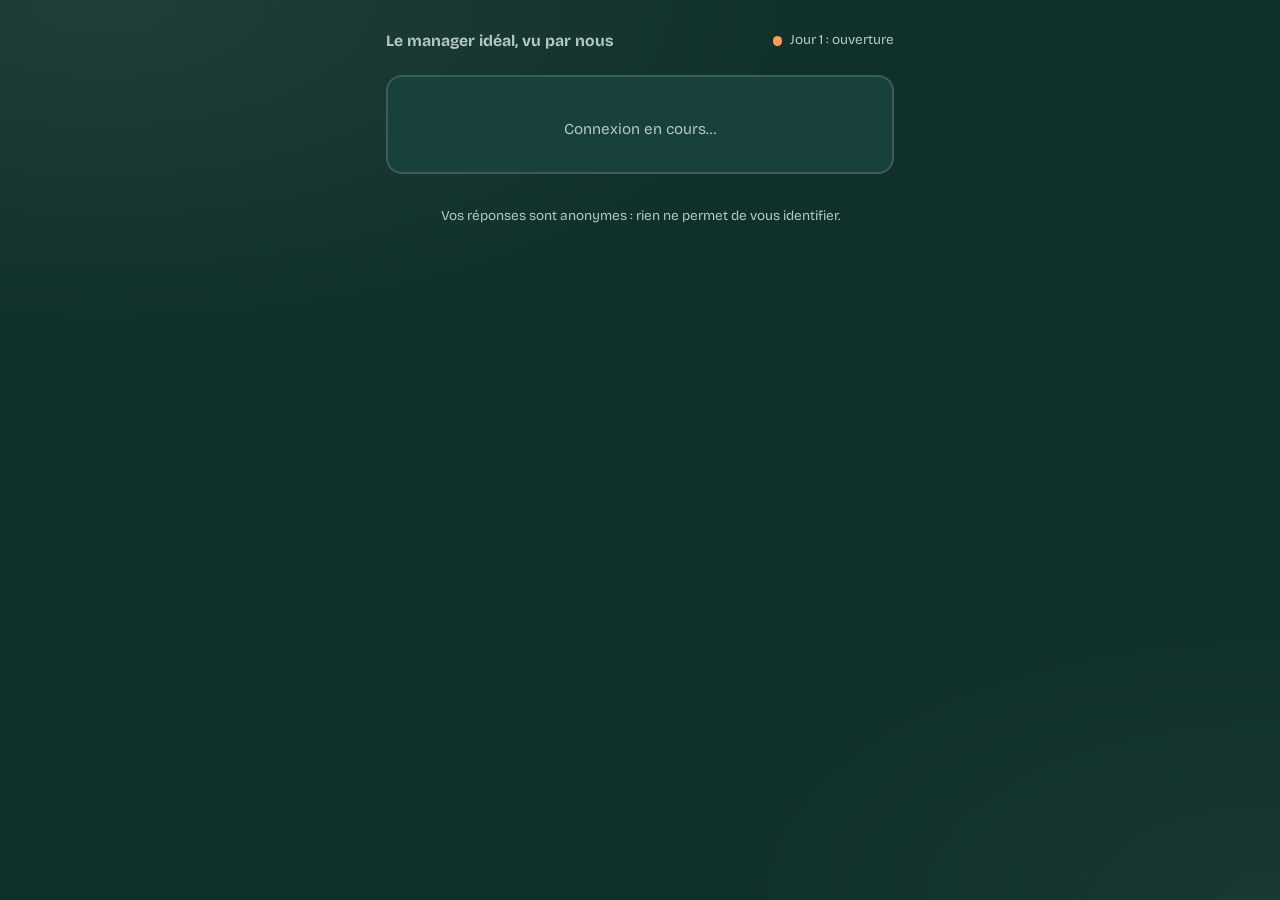
<file: index.html>
<!doctype html>
<html lang="fr">
<head>
<meta charset="utf-8">
<meta name="viewport" content="width=device-width, initial-scale=1, viewport-fit=cover">
<meta name="robots" content="noindex, nofollow">
<meta name="theme-color" content="#10302b">
<title>Le manager idéal, vu par nous</title>
<link rel="preconnect" href="https://fonts.googleapis.com">
<link rel="preconnect" href="https://fonts.gstatic.com" crossorigin>
<link href="https://fonts.googleapis.com/css2?family=Bricolage+Grotesque:opsz,wght@12..96,400;12..96,500;12..96,700;12..96,800&family=Kalam:wght@400;700&display=swap" rel="stylesheet">
<link rel="stylesheet" href="style.css">
</head>
<body>
<div class="app" id="app">
  <header class="entete">
    <span class="marque" id="marque"></span>
    <span class="pastille-session"><i class="lien" id="lien" title="Connexion"></i><span id="lib-session"></span></span>
  </header>
  <main id="contenu" aria-live="polite"></main>
  <p class="note-bas">Vos réponses sont anonymes : rien ne permet de vous identifier.</p>
</div>

<script src="config.js"></script>
<script src="shared.js"></script>
<script>
(function () {
  "use strict";
  const MI = window.MI, CFG = window.CONFIG, h = MI.h;
  const ctx = MI.contexte();
  const contenu = document.getElementById("contenu");

  document.getElementById("marque").textContent = CFG.TITRE;
  document.getElementById("lib-session").textContent =
    (ctx.session !== "defaut" ? ctx.session + ", " : "") + CFG.MOMENTS[ctx.moment];

  let donnees = null;       // dernières données reçues du service
  let vueCourante = null;   // vue affichée (la saisie n'est reconstruite que si la vue change)
  let echecs = 0;

  const cleLocale = function (bloc) { return "mi:" + ctx.session + ":" + ctx.moment + ":" + bloc; };
  const aRepondu = function (bloc) { return MI.lire(cleLocale(bloc)) === "1"; };

  function voyant(ok) { document.getElementById("lien").className = "lien" + (ok ? "" : " hors"); }

  function messageErreur(code) {
    const m = {
      saisie_fermee: "La saisie est terminée. Suivez les résultats sur l’écran de la salle.",
      plafond_atteint: "Le nombre maximum de réponses est atteint pour cette session. Prévenez l’animateur.",
      code_invalide: "Accès refusé."
    };
    return m[code] || "Vos réponses n’ont pas pu être enregistrées. Réessayez dans un instant.";
  }

  function pas(i, n) {
    const barres = [];
    for (let k = 0; k < n; k++) barres.push(h("i", { class: k <= i ? "fait" : "" }));
    return h("div", { class: "pas", "aria-hidden": "true" }, barres);
  }

  // ---------------------------------------------------------------- Saisie A : mots, métaphore, curseurs

  function construireSaisieA() {
    const rep = { mots: ["", "", ""], metaphore: "", curseurs: {} };
    const racine = h("div");
    let ecran = 0, envoi = false, erreur = "";

    function dessiner() {
      racine.replaceChildren();
      const carte = h("section", { class: "feuille" }, pas(ecran, 3));
      racine.append(carte);
      let suivant, retour;

      if (ecran === 0) {
        const q = CFG.QUESTIONS.mots;
        carte.append(h("h2", null, q.titre), h("p", { class: "aide" }, q.aide));
        carte.append(h("div", { class: "champs" }, rep.mots.map(function (v, i) {
          return h("input", {
            type: "text", maxlength: "30", value: v, placeholder: q.placeholders[i], "aria-label": "Mot " + (i + 1),
            autocomplete: "off", autocapitalize: "none", enterkeyhint: "next",
            oninput: function (e) { rep.mots[i] = e.target.value; maj(); }
          });
        })));
        suivant = h("button", { class: "btn", type: "button", onclick: function () { ecran = 1; erreur = ""; dessiner(); } }, "Continuer");
        carte.append(h("div", { class: "actions" }, suivant));
        var maj = function () { suivant.disabled = !rep.mots.some(function (m) { return m.trim(); }); };
        maj();
      } else if (ecran === 1) {
        const q = CFG.QUESTIONS.metaphore;
        const compteur = h("div", { class: "compteur-car" }, rep.metaphore.length + " / 160");
        carte.append(h("h2", null, q.titre), h("p", { class: "aide" }, q.aide));
        carte.append(h("div", { class: "champs" },
          h("textarea", {
            maxlength: "160", placeholder: q.placeholder, "aria-label": "Votre métaphore",
            oninput: function (e) { rep.metaphore = e.target.value; compteur.textContent = e.target.value.length + " / 160"; maj(); }
          }, rep.metaphore),
          compteur));
        retour = h("button", { class: "btn secondaire", type: "button", onclick: function () { ecran = 0; dessiner(); } }, "Retour");
        suivant = h("button", { class: "btn", type: "button", onclick: function () { ecran = 2; erreur = ""; dessiner(); } }, "Continuer");
        carte.append(h("div", { class: "actions" }, retour, suivant));
        var maj = function () { suivant.disabled = rep.metaphore.trim().length < 3; };
        maj();
      } else {
        const q = CFG.QUESTIONS.curseurs;
        const crans = q.crans || ["Tout à fait", "Plutôt", "Plutôt", "Tout à fait"];
        const NB = 4;   // 4 crans : 1 et 2 à gauche, 3 et 4 à droite, aucune position neutre
        carte.append(h("h2", null, q.titre), h("p", { class: "aide" }, q.aide));
        q.items.forEach(function (it) {
          const rappel = h("div", { class: "rappel", "aria-live": "polite" }, "");
          const groupe = h("div", { class: "crans", role: "radiogroup", "aria-label": it.gauche + " ou " + it.droite });
          const boutons = [];
          const afficher = function () {
            const v = rep.curseurs[it.cle];
            boutons.forEach(function (b, k) { b.setAttribute("aria-checked", String(v === k + 1)); });
            rappel.textContent = v ? (v <= NB / 2 ? "À gauche, " : "À droite, ") + crans[v - 1].toLowerCase() : "";
          };
          for (let k = 1; k <= NB; k++) {
            if (k === NB / 2 + 1) groupe.append(h("span", { class: "sep", "aria-hidden": "true" }));
            const b = h("button", {
              type: "button", role: "radio", "aria-checked": "false",
              class: "cran " + (k <= NB / 2 ? "g" : "d") + (k === 1 || k === NB ? " fort" : ""),
              "aria-label": (k <= NB / 2 ? it.gauche : it.droite) + " : " + crans[k - 1].toLowerCase(),
              onclick: function () { rep.curseurs[it.cle] = k; afficher(); maj(); }
            }, h("span", { class: "pastille" }), h("span", { class: "lib" }, crans[k - 1]));
            boutons.push(b);
            groupe.append(b);
          }
          carte.append(h("div", { class: "curseur-saisie" },
            h("div", { class: "textes" }, h("span", { class: "a" }, it.gauche), h("span", { class: "b" }, it.droite)),
            groupe, rappel));
          afficher();
        });
        if (erreur) carte.append(h("div", { class: "message erreur", role: "alert" }, erreur));
        retour = h("button", { class: "btn secondaire", type: "button", disabled: envoi, onclick: function () { ecran = 1; dessiner(); } }, "Retour");
        suivant = h("button", { class: "btn", type: "button", onclick: envoyer }, envoi ? "Envoi en cours…" : "Envoyer mes réponses");
        carte.append(h("div", { class: "actions" }, retour, suivant));
        var maj = function () {
          suivant.disabled = envoi || Object.keys(rep.curseurs).length < q.items.length;
        };
        maj();
      }
    }

    async function envoyer() {
      if (envoi) return;
      envoi = true; erreur = ""; dessiner();
      try {
        const r = await MI.appelPost({ action: "repondre", session: ctx.session, moment: ctx.moment, bloc: "A", reponses: rep });
        if (r && r.ok) { MI.ecrire(cleLocale("A"), "1"); envoi = false; majVue(); return; }
        erreur = messageErreur(r && r.erreur);
        if (r && r.erreur === "saisie_fermee") rafraichir();
      } catch (e) {
        erreur = "Envoi impossible pour le moment. Vérifiez votre connexion puis réessayez : vos réponses sont conservées.";
      }
      envoi = false; dessiner();
    }

    dessiner();
    return racine;
  }

  // ---------------------------------------------------------------- Saisie B : priorités, situation redoutée

  function melanger(liste) {
    const a = liste.slice();
    for (let i = a.length - 1; i > 0; i--) {
      const j = Math.floor(Math.random() * (i + 1));
      const t = a[i]; a[i] = a[j]; a[j] = t;
    }
    return a;
  }

  function construireSaisieB() {
    const q = CFG.ATTENTES;
    const affichage = melanger(q.priorites.items);   // ordre aléatoire par téléphone : évite le biais de position
    const rep = { priorites: [], situation: "" };
    const racine = h("div");
    let ecran = 0, envoi = false, erreur = "";

    function dessiner() {
      racine.replaceChildren();
      const carte = h("section", { class: "feuille" }, pas(ecran, 2));
      racine.append(carte);

      if (ecran === 0) {
        carte.append(h("h2", null, q.priorites.titre), h("p", { class: "aide" }, q.priorites.aide));
        const liste = h("div", { class: "liste-choix" });
        const suivant = h("button", { class: "btn", type: "button", onclick: function () { ecran = 1; erreur = ""; dessiner(); } }, "Continuer");
        const raz = h("button", { class: "btn secondaire", type: "button", onclick: function () { rep.priorites = []; tracer(); } }, "Recommencer");
        const tracer = function () {
          liste.replaceChildren();
          affichage.forEach(function (label) {
            const i = rep.priorites.indexOf(label);
            liste.append(h("button", {
              class: "choix", type: "button", "aria-pressed": i >= 0 ? "true" : "false",
              onclick: function () {
                if (rep.priorites.indexOf(label) >= 0) rep.priorites.splice(rep.priorites.indexOf(label), 1);
                else rep.priorites.push(label);
                tracer();
              }
            }, h("span", { class: "rang" }, i >= 0 ? i + 1 : ""), h("span", null, label)));
          });
          suivant.disabled = rep.priorites.length < affichage.length;
          raz.disabled = rep.priorites.length === 0;
        };
        carte.append(liste, h("div", { class: "actions" }, raz, suivant));
        tracer();
      } else {
        const compteur = h("div", { class: "compteur-car" }, rep.situation.length + " / 300");
        carte.append(h("h2", null, q.situation.titre), h("p", { class: "aide" }, q.situation.aide));
        carte.append(h("div", { class: "champs" },
          h("textarea", {
            maxlength: "300", placeholder: q.situation.placeholder, "aria-label": "Situation redoutée",
            oninput: function (e) { rep.situation = e.target.value; compteur.textContent = e.target.value.length + " / 300"; maj(); }
          }, rep.situation),
          compteur));
        if (erreur) carte.append(h("div", { class: "message erreur", role: "alert" }, erreur));
        const retour = h("button", { class: "btn secondaire", type: "button", disabled: envoi, onclick: function () { ecran = 0; dessiner(); } }, "Retour");
        const envoyerBtn = h("button", { class: "btn", type: "button", onclick: envoyer }, envoi ? "Envoi en cours…" : "Envoyer mes réponses");
        carte.append(h("div", { class: "actions" }, retour, envoyerBtn));
        var maj = function () { envoyerBtn.disabled = envoi || rep.situation.trim().length < 3; };
        maj();
      }
    }

    async function envoyer() {
      if (envoi) return;
      envoi = true; erreur = ""; dessiner();
      try {
        const r = await MI.appelPost({ action: "repondre", session: ctx.session, moment: ctx.moment, bloc: "B", reponses: rep });
        if (r && r.ok) { MI.ecrire(cleLocale("B"), "1"); envoi = false; majVue(); return; }
        erreur = messageErreur(r && r.erreur);
        if (r && r.erreur === "saisie_fermee") rafraichir();
      } catch (e) {
        erreur = "Envoi impossible pour le moment. Vérifiez votre connexion puis réessayez : vos réponses sont conservées.";
      }
      envoi = false; dessiner();
    }

    dessiner();
    return racine;
  }

  // ---------------------------------------------------------------- Écrans d'attente

  function carteAttente(titre, texte, coche) {
    return h("section", { class: "feuille attente" },
      coche === false ? null : h("div", { class: "coche", "aria-hidden": "true" }, "✓"),
      h("h2", null, titre), h("p", { class: "aide" }, texte));
  }

  function construireVue(v) {
    contenu.replaceChildren();
    if (v === "saisieA") contenu.append(construireSaisieA());
    else if (v === "saisieB") contenu.append(construireSaisieB());
    else if (v === "attenteA") {
      contenu.append(carteAttente("C’est envoyé, merci", "Regardez l’écran de la salle : les résultats du groupe y seront dévoilés étape par étape."));
    } else if (v === "attenteB") {
      contenu.append(carteAttente("C’est envoyé, merci", "La synthèse du groupe va s’afficher sur l’écran de la salle."));
    } else if (v === "fin") {
      contenu.append(carteAttente("Merci pour votre participation", "La synthèse du groupe est affichée sur l’écran de la salle."));
    } else if (v === "clos") {
      contenu.append(carteAttente("La saisie est terminée", "Suivez les résultats du groupe sur l’écran de la salle.", false));
    }
  }

  function choisirVue() {
    const e = donnees.etape;
    if (e === 0) return aRepondu("A") ? "attenteA" : "saisieA";
    if (e <= 3) return aRepondu("A") ? "attenteA" : "clos";
    if (e === 4) return aRepondu("B") ? "attenteB" : "saisieB";
    return (aRepondu("A") || aRepondu("B")) ? "fin" : "clos";
  }

  function majVue() {
    if (!donnees) return;
    const v = choisirVue();
    if (v === vueCourante) return;
    // Saisie en cours au moment où l'animateur clôt : on garde le formulaire, avec une explication
    if (vueCourante && vueCourante.indexOf("saisie") === 0 && v === "clos") {
      if (!document.getElementById("bandeau-clos")) {
        contenu.prepend(h("div", { class: "message erreur", id: "bandeau-clos", role: "alert" },
          "La saisie vient d’être clôturée : vos réponses ne seront pas enregistrées. Suivez l’écran de la salle."));
      }
      return;
    }
    vueCourante = v;
    construireVue(v);
  }

  // ---------------------------------------------------------------- Synchronisation

  function indisponible(texte) {
    vueCourante = null;
    contenu.replaceChildren(h("section", { class: "feuille attente" },
      h("h2", null, "Service indisponible"), h("p", { class: "aide" }, texte)));
  }

  let enCours = false;
  async function rafraichir() {
    if (enCours) return;
    enCours = true;
    try {
      const d = await MI.appelGet({ action: "etat", session: ctx.session, moment: ctx.moment });
      if (!d || !d.ok || typeof d.etape !== "number") throw new Error((d && d.erreur) || "reponse");
      donnees = d; echecs = 0; voyant(true); majVue();
    } catch (e) {
      if (e.code === "config") { indisponible("La page n’est pas encore reliée au service de collecte. Prévenez l’animateur."); return; }
      echecs++; voyant(false);
      if (!donnees && echecs >= 3) indisponible("Impossible de joindre le service. Vérifiez votre connexion ou prévenez l’animateur.");
    } finally {
      enCours = false;
    }
  }

  contenu.append(h("section", { class: "feuille attente" }, h("p", { class: "aide" }, "Connexion en cours…")));
  rafraichir();
  setInterval(function () { if (!document.hidden) rafraichir(); }, 6000);
  document.addEventListener("visibilitychange", function () { if (!document.hidden) rafraichir(); });
  window.addEventListener("online", rafraichir);
})();
</script>
</body>
</html>
</file>
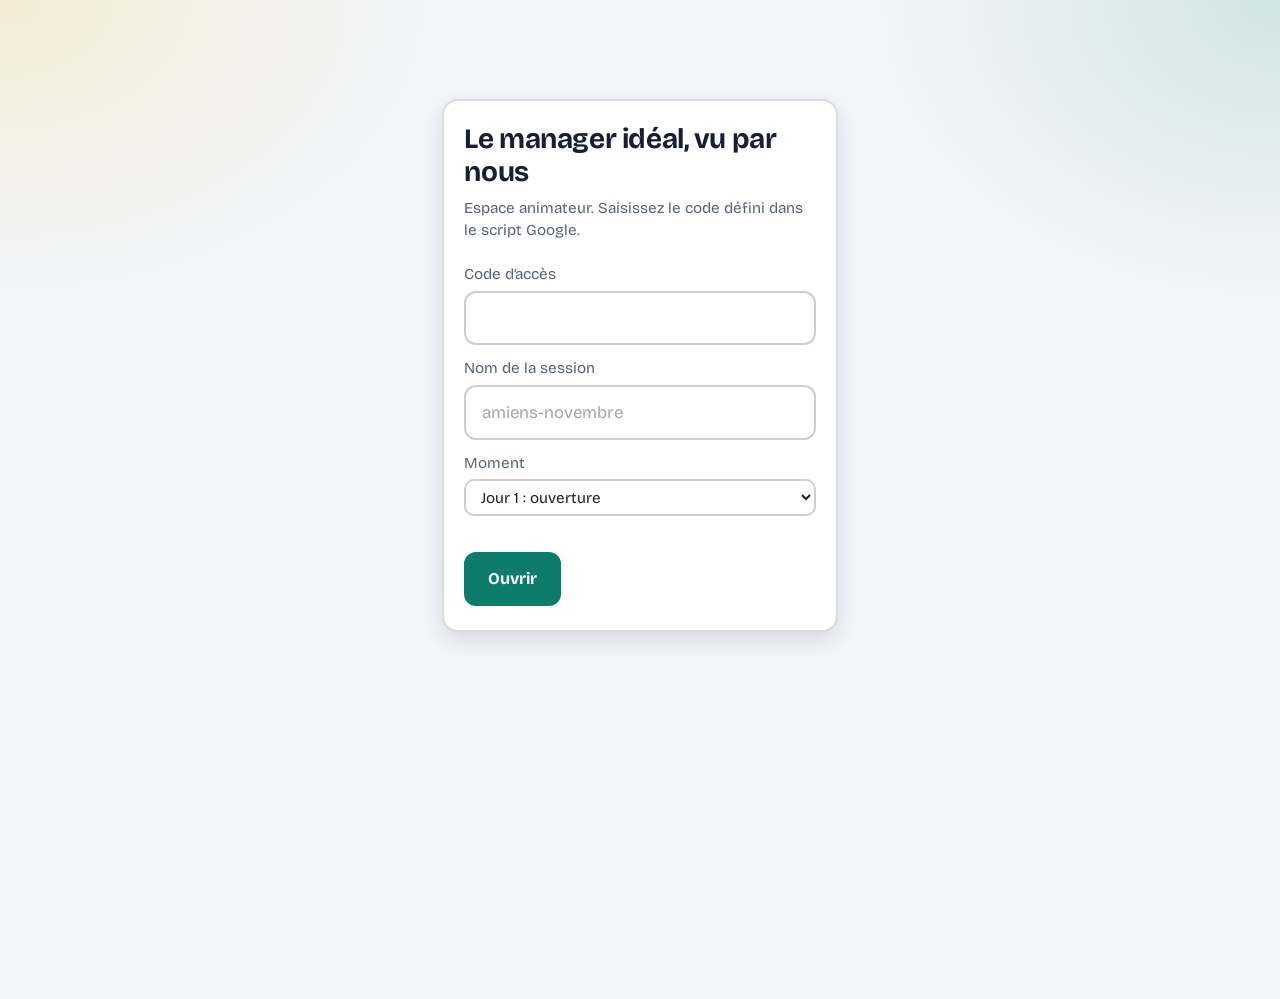
<file: animateur.html>
<!doctype html>
<html lang="fr">
<head>
<meta charset="utf-8">
<meta name="viewport" content="width=device-width, initial-scale=1">
<meta name="robots" content="noindex, nofollow">
<meta name="theme-color" content="#ffffff">
<title>Animateur : le manager idéal, vu par nous</title>
<link rel="preconnect" href="https://fonts.googleapis.com">
<link rel="preconnect" href="https://fonts.gstatic.com" crossorigin>
<link href="https://fonts.googleapis.com/css2?family=Bricolage+Grotesque:opsz,wght@12..96,400;12..96,500;12..96,700;12..96,800&family=Kalam:wght@400;700&display=swap" rel="stylesheet">
<link rel="stylesheet" href="style.css">
<link rel="stylesheet" href="animateur.css">
</head>
<body class="theme-clair">

<!-- ============ Connexion ============ -->
<div class="connexion" id="vue-connexion">
  <section class="feuille">
    <h1 id="titre-connexion"></h1>
    <p class="aide">Espace animateur. Saisissez le code défini dans le script Google.</p>
    <form class="champs" id="form-connexion" autocomplete="off">
      <label>Code d’accès<input type="password" id="champ-code" required autocomplete="current-password"></label>
      <label>Nom de la session<input type="text" id="champ-session" placeholder="amiens-novembre" maxlength="40"></label>
      <label>Moment<select class="champ-inline" id="champ-moment"></select></label>
      <div class="message erreur" id="erreur-connexion" role="alert" hidden></div>
      <div class="actions"><button class="btn" type="submit" id="btn-connexion">Ouvrir</button></div>
    </form>
  </section>
</div>

<!-- ============ Pilotage et projection ============ -->
<div class="app anim" id="vue-principale" hidden>
  <div class="barre-anim">

    <div class="rang-titre">
      <div class="titre-bloc">
        <h1 id="titre-h1"></h1>
        <p class="pill-session" id="pill-session"></p>
      </div>
      <span class="voyant attente" id="voyant" role="status">
        <i class="point" aria-hidden="true"></i><span class="texte" id="voyant-texte">Connexion en cours…</span>
      </span>
      <button class="btn secondaire no-print" type="button" id="btn-projection">Masquer les commandes (touche C)</button>
    </div>

    <div class="groupes">
      <div class="groupe" role="group" aria-label="Session">
        <p class="nom-groupe">Session</p>
        <div class="contenu-groupe">
          <label>Nom <input class="champ-inline" type="text" id="champ-session-anim" maxlength="40"></label>
          <label>Moment <select class="champ-inline" id="champ-moment-anim"></select></label>
          <label>Effectif attendu <input class="champ-inline" type="number" id="champ-effectif" min="1" max="40" placeholder="ex. 8" inputmode="numeric"></label>
        </div>
      </div>
      <div class="groupe" role="group" aria-label="Affichage">
        <p class="nom-groupe">Affichage</p>
        <div class="contenu-groupe">
          <label><input type="checkbox" id="case-comparer"> Comparer les deux moments</label>
          <label><input type="checkbox" id="case-apercu"> Aperçu privé (tout voir)</label>
          <button class="btn secondaire petit" type="button" id="btn-plein">Plein écran</button>
        </div>
      </div>
      <div class="groupe" role="group" aria-label="Partager et conserver">
        <p class="nom-groupe">Partager et conserver</p>
        <div class="contenu-groupe">
          <button class="btn secondaire petit" type="button" id="btn-lien">Copier le lien</button>
          <button class="btn secondaire petit" type="button" id="btn-qr">Télécharger le QR</button>
          <button class="btn secondaire petit" type="button" id="btn-imprimer">Imprimer ou enregistrer en PDF</button>
        </div>
      </div>
      <div class="groupe" role="group" aria-label="Gestion">
        <p class="nom-groupe">Gestion</p>
        <div class="contenu-groupe">
          <button class="btn secondaire petit" type="button" id="btn-aide">Aide</button>
          <button class="btn danger petit" type="button" id="btn-raz">Effacer cette session</button>
        </div>
      </div>
    </div>

    <div class="deroule">
      <div class="etapes-grandes" id="etapes" role="group" aria-label="Les 6 étapes de la séance"></div>
      <div class="rail-info">
        <div class="rail" aria-hidden="true"><i id="rail-rempli"></i></div>
        <span id="rail-texte"></span>
      </div>
      <div class="nav-etapes">
        <button class="btn secondaire grand" type="button" id="btn-prec">Étape précédente</button>
        <button class="btn grand" type="button" id="btn-suiv">Étape suivante</button>
      </div>
      <div class="suivi-saisie">
        <span class="compteurs" id="compteurs"></span>
        <span class="statut" id="statut" role="status" aria-live="polite"></span>
      </div>
    </div>
  </div>

  <div class="bandeau-prive" id="bandeau-prive" hidden>Affichage privé : tous les résultats sont visibles. Ne projetez pas cet écran.</div>
  <div class="message erreur" id="message-anim" role="alert" hidden style="margin:1rem 2.2rem"></div>

  <div class="aide-rapide" id="aide-rapide" hidden>
    <strong>Déroulé en un coup d’œil</strong>
    <ol>
      <li>Étape 1, « Saisie des représentations » : projetez le QR code et attendez que le compteur atteigne l’effectif.</li>
      <li>Étapes 2, 3 et 4 : dévoilez les mots, les métaphores puis les curseurs. À chaque étape, laissez le groupe commenter.</li>
      <li>Étape 5, « Saisie des attentes » : les participants classent leurs priorités et décrivent la situation redoutée.</li>
      <li>Étape 6, « Synthèse » : portrait collectif et attentes. Imprimez ou enregistrez en PDF pour le retrouver au jour 3.</li>
      <li>Jour 3 : choisissez « Jour 3 » dans le moment et cochez « Comparer les deux moments ».</li>
    </ol>
    <p style="margin-top:.6rem">Raccourcis : flèches gauche et droite pour changer d’étape, touche C pour masquer les commandes.</p>
  </div>

  <div class="zone-proj"><div class="contenu" id="proj"></div></div>
</div>

<script src="config.js"></script>
<script src="shared.js"></script>
<script src="qrcode.js"></script>
<script>
(function () {
  "use strict";
  const MI = window.MI, CFG = window.CONFIG, h = MI.h;
  const $ = function (id) { return document.getElementById(id); };
  const MOMENTS = Object.keys(CFG.MOMENTS);
  const COULEUR_MOMENT = { J1: "#5b6478", J3: "#0e7c6b" };

  let code = sessionStorage.getItem("mi:code") || "";
  const dep = MI.contexte();
  let session = (new URLSearchParams(location.search).get("session")) ? dep.session : (MI.lire("mi:anim:session") || "defaut");
  let moment = (new URLSearchParams(location.search).get("moment")) ? dep.moment : (MI.lire("mi:anim:moment") || MOMENTS[0]);
  if (!CFG.MOMENTS[moment]) moment = MOMENTS[0];

  let tout = null, comparer = false, apercu = false;
  let structCle = null, zones = {}, refCompteur = null, minuteur = null;
  let verrou = null;                 // étape demandée par l'animateur, tant que le service ne l'a pas confirmée
  let chaine = Promise.resolve();    // les changements d'étape partent un par un, dans l'ordre
  let enCours = false;               // une seule demande de rafraîchissement à la fois

  function cleEffectif() { return "mi:effectif:" + session + ":" + moment; }
  function effectifAttendu() { const n = Number(MI.lire(cleEffectif())); return n >= 1 ? Math.floor(n) : 0; }
  function statut(texte) { $("statut").textContent = texte || ""; }

  // ---------------------------------------------------------------- Connexion

  $("titre-connexion").textContent = CFG.TITRE;
  function remplirMoments(select) {
    select.replaceChildren();
    MOMENTS.forEach(function (m) { select.append(h("option", { value: m }, CFG.MOMENTS[m])); });
  }
  remplirMoments($("champ-moment")); remplirMoments($("champ-moment-anim"));
  $("champ-session").value = session === "defaut" ? "" : session;
  $("champ-moment").value = moment;

  function erreurConnexion(texte) { const e = $("erreur-connexion"); e.textContent = texte; e.hidden = !texte; }

  async function verifier(c) {
    try {
      const r = await MI.appelPost({ action: "verifier", code: c, session: session, moment: moment });
      return r && r.ok ? "" : (r && r.erreur === "code_invalide" ? "Code d’accès incorrect." : "Le service a répondu par une erreur.");
    } catch (e) {
      return e.code === "config" ? "L’adresse du service n’est pas renseignée dans config.js." : "Impossible de joindre le service. Vérifiez la connexion et l’adresse dans config.js.";
    }
  }

  $("form-connexion").addEventListener("submit", async function (ev) {
    ev.preventDefault();
    erreurConnexion("");
    session = MI.nettoyerSession($("champ-session").value);
    moment = $("champ-moment").value;
    $("btn-connexion").disabled = true;
    const c = $("champ-code").value;
    const err = await verifier(c);
    $("btn-connexion").disabled = false;
    if (err) { erreurConnexion(err); return; }
    code = c; sessionStorage.setItem("mi:code", c);
    ouvrir();
  });

  // ---------------------------------------------------------------- Outils

  function donnee(m) { return tout && tout.parMoment && tout.parMoment[m] ? tout.parMoment[m] : null; }
  function etapeReelle() { const d = donnee(moment); return d ? d.etape : 0; }
  function etapeEff() { return apercu ? 5 : etapeReelle(); }

  function lienParticipants() {
    const u = new URL("index.html", location.href);
    u.search = ""; u.hash = "";
    u.searchParams.set("session", session);
    u.searchParams.set("moment", moment);
    return u.toString();
  }

  function qrSvgTexte(url) {
    const q = qrcode(0, "M");
    q.addData(url); q.make();
    return q.createSvgTag({ cellSize: 6, margin: 0, scalable: true });
  }
  function qrNoeud(url) {
    const doc = new DOMParser().parseFromString(qrSvgTexte(url), "image/svg+xml");
    return document.importNode(doc.documentElement, true);
  }

  function voyant(etat) {
    $("voyant").className = "voyant " + etat;
    $("voyant-texte").textContent = etat === "ok" ? "Connecté au service"
      : etat === "hors" ? "Connexion instable : l’écran garde le dernier affichage" : "Connexion en cours…";
  }

  function message(texte) { const m = $("message-anim"); m.textContent = texte || ""; m.hidden = !texte; }

  // ---------------------------------------------------------------- Étapes

  function construireEtapes() {
    const zone = $("etapes");
    zone.replaceChildren();
    CFG.ETAPES.forEach(function (nom, i) {
      zone.append(h("button", { class: "etape-tuile", type: "button", onclick: function () { allerEtape(i); } },
        h("span", { class: "num", "aria-hidden": "true" }, String(i + 1)),
        h("span", { class: "nom" }, nom),
        h("span", { class: "sous" }, (CFG.ETAPES_SOUS && CFG.ETAPES_SOUS[i]) || "")));
    });
  }

  function majBarre() {
    const e = etapeReelle(), d = donnee(moment), n = CFG.ETAPES.length;
    Array.prototype.forEach.call($("etapes").children, function (b, i) {
      b.className = "etape-tuile" + (i === e ? " active" : (i < e ? " faite" : ""));
      b.setAttribute("aria-current", i === e ? "step" : "false");
      b.querySelector(".num").textContent = i < e ? "✓" : String(i + 1);
    });
    $("rail-rempli").style.width = ((e + 1) / n * 100) + "%";
    $("rail-texte").textContent = "Étape " + (e + 1) + " sur " + n + " : " + CFG.ETAPES[e];
    $("btn-prec").disabled = e <= 0;
    $("btn-suiv").disabled = e >= n - 1;
    $("btn-suiv").textContent = e >= n - 1 ? "Dernière étape" : "Étape suivante : " + CFG.ETAPES[e + 1];
    const eff = effectifAttendu(), sur = eff ? " sur " + eff : "";
    const complet = !!(d && eff && ((e === 0 && d.nbA >= eff) || (e === 4 && d.nbB >= eff)));
    $("compteurs").textContent = d
      ? "Saisie 1 : " + d.nbA + sur + ". Saisie 2 : " + d.nbB + sur + "." + (complet ? " Tout le monde a répondu." : "")
      : "";
    $("compteurs").classList.toggle("complet", complet);
    $("bandeau-prive").hidden = !apercu;
    $("titre-h1").textContent = CFG.TITRE;
    $("pill-session").textContent = "Session " + session + ", " + CFG.MOMENTS[moment];
  }

  function allerEtape(n) {
    n = Math.max(0, Math.min(CFG.ETAPES.length - 1, n));
    const d = donnee(moment);
    if (!d || d.etape === n) return;

    // Garde-fou : on ne quitte pas une saisie tant que tout le monde n'a pas répondu (sauf accord)
    const eff = effectifAttendu();
    if (eff && n > d.etape && (d.etape === 0 || d.etape === 4)) {
      const nb = d.etape === 0 ? d.nbA : d.nbB;
      if (nb < eff && !window.confirm(nb + " personne(s) sur " + eff + " ont répondu. La saisie sera fermée pour les autres. Passer quand même à l’étape suivante ?")) return;
    }

    // Affichage immédiat, et verrou : aucune réponse du service plus ancienne que ce clic ne pourra l'écraser
    d.etape = n;
    verrou = { moment: moment, valeur: n, jusqua: Date.now() + 15000 };
    statut("Enregistrement de l’étape…");
    majBarre(); majProjection();

    const ctxSession = session, ctxMoment = moment;
    chaine = chaine.then(function () { return envoyerEtape(ctxSession, ctxMoment, n); });
  }

  async function envoyerEtape(sess, mom, n) {
    if (!verrou || verrou.moment !== mom || verrou.valeur !== n) return;   // remplacée par un clic plus récent
    try {
      const r = await MI.appelPost({ action: "etape", code: code, session: sess, moment: mom, etape: n });
      if (!r || !r.ok) throw new Error((r && r.erreur) || "erreur");
      if (r.etape !== n) throw new Error("etape_non_retenue");
      if (verrou && verrou.valeur === n) statut("Étape enregistrée");
      message("");
      rafraichir();
    } catch (e) {
      if (verrou && verrou.valeur === n) verrou = null;
      statut("");
      message(e.message === "etape_non_retenue"
        ? "Le service n’a pas retenu l’étape demandée. Si le problème persiste, relancez la fonction installer() dans Apps Script (voir l’aide)."
        : "Le changement d’étape n’a pas pu être enregistré. Vérifiez la connexion et réessayez.");
      rafraichir();
    }
  }

  // ---------------------------------------------------------------- Projection

  function bloc(cle, titre, sous, classeZone) {
    const sec = h("section", { class: "section-resultats" }, h("h2", null, titre), sous ? h("p", { class: "meta" }, sous) : null);
    const ms = comparer ? MOMENTS : [moment];
    if (ms.length > 1) {
      const col = h("div", { class: "colonnes deux" });
      ms.forEach(function (m) {
        const z = h("div", { class: classeZone || "" });
        zones[cle + ":" + m] = z;
        col.append(h("div", null, h("h3", null, CFG.MOMENTS[m]), z));
      });
      sec.append(col);
    } else {
      const z = h("div", { class: classeZone || "" });
      zones[cle + ":" + ms[0]] = z;
      sec.append(z);
    }
    return sec;
  }

  function accueil(e) {
    const url = lienParticipants();
    const boite = h("div", { class: "qr-boite", role: "img", "aria-label": "QR code d’accès à la saisie" });
    boite.append(qrNoeud(url));
    refCompteur = h("span", null, "0");
    return h("div", { class: "accueil-qr" }, boite,
      h("div", { class: "texte" },
        h("h2", null, e === 0 ? "Scannez le code et répondez" : "Dites ce que vous venez chercher"),
        h("p", { class: "aide" }, e === 0
          ? "Trois questions rapides sur votre téléphone. C’est anonyme."
          : "Deux questions sur vos attentes. Rescannez le code si la page s’est fermée."),
        h("div", { class: "gros-compteur" }, refCompteur, h("small", null, "réponses reçues")),
        h("p", { class: "lien-participants" }, url)));
  }

  function construireStructure(e) {
    const proj = $("proj");
    proj.replaceChildren(); zones = {}; refCompteur = null;
    if (e === 0 || e === 4) { proj.append(accueil(e)); return; }

    if (e === 5) {
      zones.portrait = h("section", { class: "section-resultats" });
      proj.append(zones.portrait,
        bloc("prio", "Les attentes du groupe", CFG.ATTENTES.priorites.titre, ""),
        bloc("sit", "Les situations redoutées", CFG.ATTENTES.situation.titre, "murs"));
    }
    proj.append(bloc("mots", "Les mots du groupe", CFG.QUESTIONS.mots.titre, "nuage"));
    if (e >= 2) proj.append(bloc("meta", "Les images du manager idéal", CFG.QUESTIONS.metaphore.titre, "murs"));
    if (e >= 3) {
      const sec = h("section", { class: "section-resultats" }, h("h2", null, "Où le groupe place ses curseurs"), h("p", { class: "meta" }, "Chaque rond est une réponse. Le chiffre à chaque extrémité indique combien de personnes penchent de ce côté : il n’y avait pas de position neutre."));
      zones.cur = h("div");
      sec.append(zones.cur);
      proj.append(sec);
    }
  }

  function remplir(e) {
    const ms = comparer ? MOMENTS : [moment];
    const dc = donnee(moment);
    if (refCompteur && dc) {
      const eff = effectifAttendu(), nb = e === 0 ? dc.nbA : dc.nbB;
      refCompteur.textContent = eff ? nb + " / " + eff : String(nb);
    }

    ms.forEach(function (m) {
      const d = donnee(m) || { A: [], B: [] };
      let z;
      if ((z = zones["mots:" + m])) MI.rendreNuage(z, MI.compterMots(d.A.map(function (r) { return r.mots; })));
      if ((z = zones["meta:" + m])) MI.rendrePostits(z, d.A.map(function (r) { return r.metaphore; }).filter(Boolean), "Aucune image pour l’instant.");
      if ((z = zones["prio:" + m])) MI.rendrePriorites(z, d.B.map(function (r) { return r.priorites; }));
      if ((z = zones["sit:" + m])) MI.rendrePostits(z, d.B.map(function (r) { return r.situation; }).filter(Boolean), "Aucune situation pour l’instant.");
    });
    if (zones.cur) {
      MI.rendreCurseurs(zones.cur, ms.map(function (m) {
        const d = donnee(m) || { A: [] };
        return { nom: CFG.MOMENTS[m], couleur: COULEUR_MOMENT[m] || "#0e7c6b", valeurs: MI.valeursCurseurs(d.A) };
      }));
    }
    if (zones.portrait && dc) {
      const sig = JSON.stringify([dc.A, dc.B]);
      if (zones.portrait._sig !== sig) {
        zones.portrait._sig = sig;
        zones.portrait.replaceChildren(MI.construirePortrait(dc.A, dc.B));
      }
    }
  }

  function majProjection() {
    const proj = $("proj");
    if (!donnee(moment)) {
      structCle = null;
      proj.replaceChildren(MI.vide("Chargement des données…"));
      return;
    }
    const e = etapeEff();
    const cle = [e, comparer, moment, session].join("|");
    if (cle !== structCle) { structCle = cle; construireStructure(e); }
    remplir(e);
  }

  // ---------------------------------------------------------------- Synchronisation

  /** Cadence : rapide seulement quand on attend des réponses, lente le reste du temps. */
  function delaiSuivant() {
    const d = donnee(moment);
    if (!d) return 2000;
    const e = d.etape, eff = effectifAttendu();
    if (e !== 0 && e !== 4) return 12000;
    const nb = e === 0 ? d.nbA : d.nbB;
    return (eff && nb >= eff) ? 12000 : 3000;
  }
  function planifier() {
    clearTimeout(minuteur);
    minuteur = setTimeout(function () { if (document.hidden) planifier(); else rafraichir(); }, delaiSuivant());
  }

  async function rafraichir() {
    if (enCours || !code) return;
    enCours = true;
    try {
      const r = await MI.appelPost({ action: "admin_donnees", code: code, session: session });
      if (!r || !r.ok) {
        if (r && r.erreur === "code_invalide") { deconnecter("Code d’accès refusé. Reconnectez-vous."); return; }
        throw new Error((r && r.erreur) || "erreur");
      }
      // Tant que le service n'a pas confirmé l'étape demandée, la valeur demandée prime sur sa réponse
      if (verrou) {
        const d = r.parMoment[verrou.moment];
        if (d && d.etape === verrou.valeur) { verrou = null; statut("Étape enregistrée"); }
        else if (d && Date.now() < verrou.jusqua) d.etape = verrou.valeur;
        else if (d) {
          message("Le service n’a pas retenu l’étape demandée (il indique « " + CFG.ETAPES[d.etape] + " »). Vérifiez le déploiement du script (voir l’aide).");
          verrou = null; statut("");
        }
      }
      tout = r;
      voyant("ok");
      majBarre(); majProjection();
    } catch (e) {
      voyant("hors");
    } finally {
      enCours = false;
      planifier();
    }
  }

  function deconnecter(texte) {
    clearTimeout(minuteur);
    sessionStorage.removeItem("mi:code"); code = "";
    $("vue-principale").hidden = true; $("vue-connexion").hidden = false;
    erreurConnexion(texte || "");
  }

  function changerContexte() {
    MI.ecrire("mi:anim:session", session); MI.ecrire("mi:anim:moment", moment);
    history.replaceState(null, "", "?session=" + encodeURIComponent(session) + "&moment=" + moment);
    tout = null; structCle = null; verrou = null; statut(""); voyant("attente");
    $("champ-session-anim").value = session; $("champ-moment-anim").value = moment;
    $("champ-effectif").value = effectifAttendu() || "";
    majBarre(); majProjection(); rafraichir();
  }

  function ouvrir() {
    $("vue-connexion").hidden = true; $("vue-principale").hidden = false;
    construireEtapes();
    changerContexte();
  }

  // ---------------------------------------------------------------- Commandes

  $("champ-session-anim").addEventListener("change", function (e) { session = MI.nettoyerSession(e.target.value); changerContexte(); });
  $("champ-moment-anim").addEventListener("change", function (e) { moment = e.target.value; changerContexte(); });
  $("champ-effectif").addEventListener("change", function (e) {
    const n = Math.max(0, Math.min(40, Math.floor(Number(e.target.value)) || 0));
    MI.ecrire(cleEffectif(), String(n)); e.target.value = n || "";
    majBarre(); majProjection(); planifier();
  });
  $("case-comparer").addEventListener("change", function (e) { comparer = e.target.checked; majProjection(); });
  $("case-apercu").addEventListener("change", function (e) { apercu = e.target.checked; majBarre(); majProjection(); });
  $("btn-prec").addEventListener("click", function () { allerEtape(etapeReelle() - 1); });
  $("btn-suiv").addEventListener("click", function () { allerEtape(etapeReelle() + 1); });
  $("btn-aide").addEventListener("click", function () { $("aide-rapide").hidden = !$("aide-rapide").hidden; });
  $("btn-imprimer").addEventListener("click", function () { window.print(); });
  $("btn-plein").addEventListener("click", function () {
    if (document.fullscreenElement) document.exitFullscreen();
    else if (document.documentElement.requestFullscreen) document.documentElement.requestFullscreen();
  });

  $("btn-lien").addEventListener("click", async function () {
    const url = lienParticipants();
    try { await navigator.clipboard.writeText(url); message(""); $("btn-lien").textContent = "Lien copié"; }
    catch (e) { window.prompt("Copiez ce lien :", url); }
    setTimeout(function () { $("btn-lien").textContent = "Copier le lien"; }, 2000);
  });

  $("btn-qr").addEventListener("click", function () {
    const blob = new Blob([qrSvgTexte(lienParticipants())], { type: "image/svg+xml" });
    const a = h("a", { href: URL.createObjectURL(blob), download: "qr-" + session + "-" + moment + ".svg" });
    document.body.append(a); a.click(); a.remove();
    setTimeout(function () { URL.revokeObjectURL(a.href); }, 1000);
  });

  $("btn-raz").addEventListener("click", async function () {
    if (!window.confirm("Effacer toutes les réponses de la session « " + session + " » (" + CFG.MOMENTS[moment] + ") ? Cette action est définitive.")) return;
    try {
      const r = await MI.appelPost({ action: "reinitialiser", code: code, session: session, moment: moment });
      if (!r || !r.ok) throw new Error();
      message(""); rafraichir();
    } catch (e) { message("La session n’a pas pu être effacée. Réessayez."); }
  });

  function basculerProjection() {
    document.body.classList.toggle("mode-projection");
    $("btn-projection").textContent = document.body.classList.contains("mode-projection")
      ? "Afficher les commandes (touche C)" : "Masquer les commandes (touche C)";
  }
  $("btn-projection").addEventListener("click", basculerProjection);

  document.addEventListener("keydown", function (ev) {
    if ($("vue-principale").hidden) return;
    const t = ev.target && ev.target.tagName;
    if (t === "INPUT" || t === "SELECT" || t === "TEXTAREA") return;
    if (ev.key === "ArrowRight") allerEtape(etapeReelle() + 1);
    else if (ev.key === "ArrowLeft") allerEtape(etapeReelle() - 1);
    else if (ev.key === "c" || ev.key === "C") basculerProjection();
  });

  document.addEventListener("visibilitychange", function () { if (!document.hidden && code) rafraichir(); });

  // Reconnexion automatique si le code est déjà mémorisé pour cet onglet
  if (code) {
    verifier(code).then(function (err) { if (!err) ouvrir(); else deconnecter(""); });
  }
})();
</script>
</body>
</html>
</file>
<file: style.css>
/* LE MANAGER IDÉAL, VU PAR NOUS — styles communs
   Univers : tableau de salle de formation, craie et post-it. */

:root {
  --tableau: #10302b;
  --tableau-2: #17413a;
  --tableau-3: #1e504a;
  --craie: #f4f1e8;
  --craie-2: #b4c7c0;
  --jaune: #ffd54a;
  --rose: #ff8fb1;
  --ciel: #7cc6f5;
  --menthe: #98e2b0;
  --orange: #ff9f5a;
  --encre: #1e2a28;
  --cote-g: #ff8fb1;            /* côté gauche d'un curseur (A) */
  --cote-d: #7cc6f5;            /* côté droit d'un curseur (B) */
  --accent-texte: var(--jaune); /* texte d'accent (titres de colonnes, grands chiffres) */
  --remplissage: var(--jaune);  /* barres de progression et de priorités */
  --champ: rgba(0, 0, 0, 0.22); /* fond des champs de saisie */
  --voile: rgba(0, 0, 0, 0.2);  /* fond des messages et encarts */
  --police-titre: "Bricolage Grotesque", "Avenir Next", "Segoe UI", system-ui, sans-serif;
  --police-corps: "Bricolage Grotesque", "Avenir Next", "Segoe UI", system-ui, sans-serif;
  --police-note: "Kalam", "Segoe Print", "Bradley Hand", "Comic Sans MS", cursive;
}

* { box-sizing: border-box; }
html { -webkit-text-size-adjust: 100%; }

body {
  margin: 0;
  min-height: 100vh;
  background:
    radial-gradient(90% 60% at 8% 0%, rgba(255, 255, 255, 0.07), transparent 65%),
    radial-gradient(70% 50% at 100% 100%, rgba(255, 255, 255, 0.04), transparent 70%),
    var(--tableau);
  color: var(--craie);
  font-family: var(--police-corps);
  font-size: 17px;
  line-height: 1.5;
}

h1, h2, h3 { font-family: var(--police-titre); font-weight: 700; line-height: 1.15; margin: 0; letter-spacing: -0.015em; }
h1 { font-size: 1.75rem; }
h2 { font-size: 1.45rem; }
h3 { font-size: 1.1rem; }
p { margin: 0; }
[hidden] { display: none !important; }

:focus-visible { outline: 3px solid var(--jaune); outline-offset: 3px; border-radius: 6px; }

/* ---------- Structure participant ---------- */

.app { max-width: 34rem; margin: 0 auto; padding: 1.1rem 1.1rem 4.5rem; }

.entete { display: flex; align-items: center; justify-content: space-between; gap: 1rem; margin-bottom: 1.4rem; }
.entete .marque { font-weight: 700; font-size: 0.98rem; color: var(--craie-2); }
.pastille-session { display: inline-flex; align-items: center; gap: 0.5rem; font-size: 0.85rem; color: var(--craie-2); }
.lien { width: 0.62rem; height: 0.62rem; border-radius: 50%; background: var(--menthe); display: inline-block; }
.lien.hors { background: var(--orange); }

.feuille {
  background: var(--tableau-2);
  border: 2px solid color-mix(in srgb, var(--craie) 16%, transparent);
  border-radius: 16px;
  padding: 1.4rem 1.3rem 1.5rem;
}
.feuille + .feuille { margin-top: 1.2rem; }
.feuille .aide { color: var(--craie-2); margin-top: 0.55rem; font-size: 0.95rem; }

.pas { display: flex; gap: 0.45rem; margin-bottom: 1.1rem; }
.pas i { width: 1.4rem; height: 0.42rem; border-radius: 3px; background: color-mix(in srgb, var(--craie) 20%, transparent); }
.pas i.fait { background: var(--jaune); }

.champs { display: grid; gap: 0.75rem; margin-top: 1.3rem; }

input[type="text"], input[type="password"], textarea {
  width: 100%;
  font: inherit;
  font-size: 1.1rem;
  color: var(--craie);
  background: var(--champ);
  border: 2px solid color-mix(in srgb, var(--craie) 22%, transparent);
  border-radius: 12px;
  padding: 0.8rem 0.95rem;
}
textarea { min-height: 7.5rem; resize: vertical; }
input::placeholder, textarea::placeholder { color: color-mix(in srgb, var(--craie) 40%, transparent); }
input[type="text"]:focus, textarea:focus { outline: none; border-color: var(--jaune); }

.compteur-car { text-align: right; font-size: 0.82rem; color: var(--craie-2); margin-top: 0.3rem; }

.actions { display: flex; gap: 0.7rem; margin-top: 1.5rem; flex-wrap: wrap; }

.btn {
  font: inherit;
  font-weight: 700;
  font-size: 1.02rem;
  color: var(--encre);
  background: var(--jaune);
  border: 2px solid var(--jaune);
  border-radius: 12px;
  padding: 0.8rem 1.35rem;
  min-height: 3rem;
  cursor: pointer;
}
.btn:disabled { opacity: 0.35; cursor: not-allowed; }
.btn.secondaire { background: transparent; color: var(--craie); border-color: color-mix(in srgb, var(--craie) 35%, transparent); }
.btn.petit { font-size: 0.9rem; padding: 0.45rem 0.85rem; min-height: 2.2rem; border-radius: 10px; }
.btn.danger { background: transparent; color: var(--rose); border-color: rgba(255, 143, 177, 0.5); }

.message { margin-top: 1rem; padding: 0.8rem 1rem; border-radius: 12px; background: var(--voile); font-size: 0.95rem; }
.message.erreur { border-left: 4px solid var(--rose); }
.message.info { border-left: 4px solid var(--ciel); }

/* ---------- Curseurs à crans (4 positions, aucune valeur centrale) ---------- */

.curseur-saisie { margin-top: 1.7rem; }
.curseur-saisie .textes { display: flex; justify-content: space-between; gap: 1rem; font-size: 0.95rem; line-height: 1.3; margin-bottom: 0.75rem; }
.curseur-saisie .textes span { flex: 1 1 0; }
.curseur-saisie .textes .a { border-left: 0.3rem solid var(--cote-g); padding-left: 0.6rem; }
.curseur-saisie .textes .b { border-right: 0.3rem solid var(--cote-d); padding-right: 0.6rem; text-align: right; }

.crans { display: grid; grid-template-columns: 1fr 1fr 0.9rem 1fr 1fr; gap: 0.35rem; align-items: stretch; }
.crans .sep { position: relative; }
.crans .sep::before { content: ""; position: absolute; top: 0.2rem; bottom: 0.2rem; left: 50%; border-left: 2px dashed color-mix(in srgb, var(--craie) 40%, transparent); }
.cran {
  -webkit-tap-highlight-color: transparent;
  display: grid; justify-items: center; align-content: start; gap: 0.5rem;
  min-height: 5.2rem; padding: 0.75rem 0.15rem 0.6rem;
  font: inherit; color: var(--craie); background: transparent; cursor: pointer;
  border: 2px solid color-mix(in srgb, var(--craie) 25%, transparent); border-radius: 14px;
}
.cran .pastille { display: block; border-radius: 50%; border: 3px solid var(--couleur-cote); background: transparent; width: 1.4rem; height: 1.4rem; }
.cran.fort .pastille { width: 2.1rem; height: 2.1rem; }
.cran .lib { font-size: 0.78rem; line-height: 1.15; text-align: center; }
.cran.g { --couleur-cote: var(--cote-g); }
.cran.d { --couleur-cote: var(--cote-d); }
.cran[aria-checked="true"] { background: var(--couleur-cote); border-color: var(--couleur-cote); color: var(--encre); font-weight: 700; }
.cran[aria-checked="true"] .pastille { background: var(--encre); border-color: var(--encre); }
.curseur-saisie .rappel { font-size: 0.88rem; color: var(--craie-2); min-height: 1.4em; margin-top: 0.55rem; }

/* ---------- Classement par touches ---------- */

.liste-choix { display: grid; gap: 0.6rem; margin-top: 1.3rem; }
.choix {
  display: flex; align-items: center; gap: 0.85rem; width: 100%; text-align: left;
  font: inherit; color: var(--craie); background: transparent;
  border: 2px solid color-mix(in srgb, var(--craie) 25%, transparent); border-radius: 12px; padding: 0.8rem 0.95rem; cursor: pointer;
}
.choix[aria-pressed="true"] { border-color: var(--jaune); background: rgba(255, 213, 74, 0.12); }
.choix .rang {
  flex: none; width: 2rem; height: 2rem; border-radius: 50%;
  display: grid; place-items: center; font-weight: 700;
  border: 2px dashed color-mix(in srgb, var(--craie) 35%, transparent); color: transparent;
}
.choix[aria-pressed="true"] .rang { background: var(--jaune); border: 2px solid var(--jaune); color: var(--encre); }

/* ---------- Résultats ---------- */

.section-resultats { margin-top: 1.4rem; }
.section-resultats > h2 { margin-bottom: 0.9rem; font-size: 1.25rem; }
.section-resultats .meta { color: var(--craie-2); font-size: 0.92rem; margin: -0.5rem 0 1rem; }
.vide-resultat { color: var(--craie-2); font-style: italic; padding: 1rem 0; text-align: center; }

.nuage {
  display: flex; flex-wrap: wrap; justify-content: center; align-items: center;
  gap: 0.15em 0.75em; line-height: 1.05; padding: 0.6rem 0.2rem; font-size: 1rem;
}
.mot { font-weight: 700; letter-spacing: -0.02em; display: inline-block; }
.mot.note { font-family: var(--police-note); font-weight: 400; letter-spacing: 0; }
.mot sup { font-size: 0.4em; margin-left: 0.15em; opacity: 0.75; font-weight: 700; }

.murs { display: flex; flex-wrap: wrap; gap: 1.1rem; justify-content: center; padding: 0.4rem 0; }
.postit {
  width: 12.2em; min-height: 7.2em; padding: 0.95em 1em 1.1em;
  background: var(--jaune); color: var(--encre);
  font-family: var(--police-note); font-size: 1.05rem; line-height: 1.3;
  transform: rotate(var(--r, 0deg));
  box-shadow: 0 8px 16px rgba(0, 0, 0, 0.35);
  background-image: linear-gradient(135deg, transparent 90%, rgba(0, 0, 0, 0.1) 90%);
  overflow-wrap: anywhere;
}
.postit.c1 { background-color: var(--jaune); }
.postit.c2 { background-color: var(--rose); }
.postit.c3 { background-color: var(--ciel); }
.postit.c4 { background-color: var(--menthe); }
.postit.c5 { background-color: var(--orange); }

@keyframes pose {
  from { opacity: 0; transform: translateY(-1.2em) rotate(calc(var(--r, 0deg) + 7deg)) scale(1.12); }
  to { opacity: 1; transform: rotate(var(--r, 0deg)); }
}
@keyframes pose-mot { from { opacity: 0; transform: scale(0.6); } to { opacity: 1; transform: none; } }
.postit.neuf { animation: pose 0.5s cubic-bezier(0.2, 0.9, 0.3, 1) backwards; }
.mot.neuf { animation: pose-mot 0.45s cubic-bezier(0.2, 0.9, 0.3, 1) backwards; }

/* Curseurs : résultats (4 positions) */
.bloc-curseur { margin-bottom: 2rem; }
.bloc-curseur .libelles { display: flex; justify-content: space-between; gap: 1.2rem; font-size: 0.95rem; line-height: 1.3; margin-bottom: 0.4rem; }
.bloc-curseur .libelles span { flex: 1 1 0; }
.bloc-curseur .libelles .a { border-left: 0.3rem solid var(--cote-g); padding-left: 0.6rem; }
.bloc-curseur .libelles .b { border-right: 0.3rem solid var(--cote-d); padding-right: 0.6rem; text-align: right; }
.bloc-curseur .legende { display: inline-flex; align-items: center; gap: 0.5rem; font-size: 0.88rem; font-weight: 700; margin: 0.5rem 0 0.1rem; }
.bloc-curseur .legende i { width: 0.9em; height: 0.9em; border-radius: 3px; display: inline-block; }
.rangee-serie { display: grid; grid-template-columns: 3.4em 1fr 3.4em; gap: 0.7em; align-items: end; }
.tally {
  height: 2.6em; border-radius: 12px; display: grid; place-items: center;
  font-family: var(--police-titre); font-weight: 800; font-size: 1.5em; color: var(--encre);
}
.tally.g { background: var(--cote-g); }
.tally.d { background: var(--cote-d); }
.piste { position: relative; height: calc(2.2em + var(--pile, 1) * 1.3em); }
.piste::after { content: ""; position: absolute; left: 0; right: 0; bottom: 0.55em; height: 3px; border-radius: 2px; background: color-mix(in srgb, var(--craie) 45%, transparent); }
.piste .centre { position: absolute; left: 50%; top: 0; bottom: 0; border-left: 2px dashed color-mix(in srgb, var(--craie) 35%, transparent); }
.piste .tic { position: absolute; bottom: 0.3em; width: 3px; height: 0.55em; margin-left: -1.5px; background: color-mix(in srgb, var(--craie) 55%, transparent); left: calc(var(--x) * 1%); }
.piste .pt {
  position: absolute; left: calc(var(--x) * 1%); bottom: calc(1em + var(--k) * 1.3em);
  width: 1.15em; height: 1.15em; border-radius: 50%; transform: translateX(-50%);
  border: 2px solid color-mix(in srgb, var(--craie) 60%, transparent);
}
.piste .pt.g { background: var(--cote-g); }
.piste .pt.d { background: var(--cote-d); }
.piste .pt.neuf { animation: pose-mot 0.4s backwards; }
.reperes { display: grid; grid-template-columns: repeat(4, 1fr); text-align: center; font-size: 0.8em; color: var(--craie-2); margin-top: 0.2em; }
.etiquette { display: block; text-align: center; font-size: 0.9rem; font-weight: 700; color: var(--craie-2); margin-top: 0.35rem; }

/* Priorités */
.prio-ligne { display: grid; grid-template-columns: 2.2em 1fr; gap: 0.8em; align-items: center; margin-bottom: 0.9rem; }
.prio-ligne .badge {
  width: 2.2em; height: 2.2em; border-radius: 50%; display: grid; place-items: center;
  font-weight: 700; background: var(--jaune); color: var(--encre);
}
.prio-ligne .nom { font-weight: 500; line-height: 1.25; }
.prio-ligne .barre { height: 0.55em; border-radius: 4px; background: color-mix(in srgb, var(--craie) 14%, transparent); margin-top: 0.4em; overflow: hidden; }
.prio-ligne .barre i { display: block; height: 100%; background: var(--remplissage); border-radius: 4px; transition: width 0.6s ease; }
.prio-ligne .detail { font-size: 0.82rem; color: var(--craie-2); }

/* Portrait collectif */
.portrait {
  background: var(--tableau-3); border: 2px solid color-mix(in srgb, var(--craie) 20%, transparent); border-radius: 16px; padding: 1.4rem 1.3rem;
}
.portrait h2 { font-size: 1.35rem; margin-bottom: 0.9rem; }
.portrait .phrase { font-size: 1.15rem; margin-bottom: 1rem; }
.portrait .mots-cles { display: flex; flex-wrap: wrap; gap: 0.5rem; margin: 0.6rem 0 1.2rem; }
.portrait .mots-cles span { background: var(--jaune); color: var(--encre); font-weight: 700; padding: 0.25em 0.75em; border-radius: 8px; }
.portrait ul { margin: 0.5rem 0 0; padding-left: 1.2rem; }
.portrait li { margin-bottom: 0.45rem; }
.portrait h3 { margin-top: 1.1rem; }

.colonnes { display: grid; gap: 1.6rem; }
.colonnes > div > h3 { margin-bottom: 0.7rem; color: var(--accent-texte); }

/* ---------- Écran d'attente ---------- */
.attente { text-align: center; padding: 2rem 1.2rem; }
.attente .coche {
  width: 3.4rem; height: 3.4rem; border-radius: 10px; background: var(--menthe); color: var(--encre);
  display: grid; place-items: center; font-size: 1.8rem; font-weight: 700; margin: 0 auto 1rem; transform: rotate(-4deg);
}

.note-bas { margin-top: 2rem; text-align: center; font-size: 0.85rem; color: var(--craie-2); }

@media (min-width: 720px) {
  .colonnes.deux { grid-template-columns: 1fr 1fr; }
  .app { padding-top: 1.8rem; }
}

@media (prefers-reduced-motion: reduce) {
  .postit.neuf, .mot.neuf, .piste .pt.neuf { animation: none; }
  .prio-ligne .barre i { transition: none; }
}

/* ---------- Impression (portrait collectif en PDF) ---------- */
@media print {
  body, body.theme-clair { background: #fff !important; color: #111; font-size: 12pt; }
  .barre-anim, .aide-rapide, .no-print { display: none !important; }
  .zone-proj { padding: 0; font-size: 11pt; }
  .feuille, .portrait { background: #fff; border-color: #bbb; }
  .section-resultats > h2, .colonnes > div > h3 { color: #111; }
  .prio-ligne .barre { background: #ddd; }
  .prio-ligne .badge, .portrait .mots-cles span { background: #ffd54a; color: #111; -webkit-print-color-adjust: exact; print-color-adjust: exact; }
  .prio-ligne .barre i { background: #e0a800; -webkit-print-color-adjust: exact; print-color-adjust: exact; }
  .piste::after { background: #888; }
  .tally { print-color-adjust: exact; -webkit-print-color-adjust: exact; }
  .piste .pt, .cran { print-color-adjust: exact; -webkit-print-color-adjust: exact; }
  .bloc-curseur .libelles, .etiquette, .meta, .legende, .prio-ligne .detail { color: #333 !important; }
  .postit { box-shadow: none; border: 1px solid #999; -webkit-print-color-adjust: exact; print-color-adjust: exact; }
  .mot { filter: brightness(0.5) contrast(1.1); }
  .section-resultats, .bloc-curseur, .postit { break-inside: avoid; }
}
</file>
<file: animateur.css>
/* PAGE ANIMATEUR : thème clair pour vidéoprojecteur et grand écran.
   Surcharge les variables de style.css ; les composants de résultats restent les mêmes. */

body.theme-clair {
  --tableau: #f2f5fa;
  --tableau-2: #ffffff;
  --tableau-3: #e7eef9;
  --craie: #172033;
  --craie-2: #56627a;
  --jaune: #ffc83d;
  --accent: #0e7c6b;
  --accent-fonce: #0a5f52;
  --accent-clair: #dcf1ec;
  --accent-texte: #0a6b5c;
  --remplissage: #0e7c6b;
  --champ: #ffffff;
  --voile: #e9eef7;
  --trait: color-mix(in srgb, #172033 16%, transparent);
  --ombre-carte: 0 8px 22px rgba(23, 32, 51, 0.12);
  background:
    radial-gradient(48% 42% at 0% 0%, rgba(255, 200, 61, 0.2), transparent 72%),
    radial-gradient(44% 42% at 100% 0%, rgba(14, 124, 107, 0.14), transparent 72%),
    var(--tableau);
}

body.theme-clair :focus-visible { outline-color: var(--accent); }
body.theme-clair .feuille { box-shadow: var(--ombre-carte); border-color: var(--trait); }
body.theme-clair .postit { box-shadow: 0 6px 14px rgba(23, 32, 51, 0.2); }
body.theme-clair .portrait { background: var(--tableau-3); border-color: var(--trait); }
body.theme-clair .btn { background: var(--accent); border-color: var(--accent); color: #fff; }
body.theme-clair .btn.secondaire { background: #fff; color: var(--craie); border-color: color-mix(in srgb, var(--craie) 30%, transparent); }
body.theme-clair .btn.danger { background: #fff; color: #b3194a; border-color: #e7a2b9; }
body.theme-clair .btn:disabled { opacity: 0.4; }
body.theme-clair .message.erreur { border-left-color: #d63a6c; }
body.theme-clair .prio-ligne .barre { background: color-mix(in srgb, var(--craie) 10%, transparent); }

.champ-inline {
  font: inherit; font-size: 0.95rem; color: var(--craie); background: #fff;
  border: 2px solid color-mix(in srgb, var(--craie) 22%, transparent); border-radius: 10px; padding: 0.4rem 0.65rem;
}

/* ---------- Barre de commandes ---------- */

.anim { max-width: none; padding: 0; }

.barre-anim {
  position: sticky; top: 0; z-index: 5; background: #fff;
  border-bottom: 1px solid var(--trait); box-shadow: 0 6px 20px rgba(23, 32, 51, 0.1);
  padding: 0.9rem 1.5rem 1.1rem;
}

.rang-titre { display: flex; align-items: center; gap: 1rem; flex-wrap: wrap; }
.titre-bloc { margin-right: auto; }
.titre-bloc h1 { font-size: 1.45rem; }
.pill-session { margin-top: 0.25rem; font-size: 0.95rem; color: var(--craie-2); }

/* Voyant de connexion : grand, avec légende */
.voyant {
  display: inline-flex; align-items: center; gap: 0.75rem;
  padding: 0.5rem 1.1rem 0.5rem 0.9rem; border-radius: 999px;
  font-weight: 700; font-size: 1rem; background: #e5f6ec; color: #0b5d3c;
}
.voyant .point { width: 1.6rem; height: 1.6rem; border-radius: 50%; background: #1fbf75; box-shadow: 0 0 0 0.35rem rgba(31, 191, 117, 0.28); flex: none; }
.voyant.hors { background: #fff0dc; color: #8a4b00; }
.voyant.hors .point { background: #f08a00; box-shadow: 0 0 0 0.35rem rgba(240, 138, 0, 0.3); }
.voyant.attente { background: #eceff5; color: var(--craie-2); }
.voyant.attente .point { background: #9aa4b8; box-shadow: 0 0 0 0.35rem rgba(154, 164, 184, 0.3); }

/* Groupes de commandes */
.groupes { display: grid; grid-template-columns: repeat(auto-fit, minmax(16rem, 1fr)); gap: 0.8rem; margin-top: 1rem; }
.groupe { background: #f7f9fd; border: 1px solid var(--trait); border-radius: 14px; padding: 0.65rem 0.9rem 0.8rem; }
.nom-groupe { font-size: 0.85rem; font-weight: 700; color: var(--craie-2); margin-bottom: 0.5rem; }
.contenu-groupe { display: flex; flex-wrap: wrap; align-items: center; gap: 0.5rem 0.7rem; }
.groupe label { display: inline-flex; align-items: center; gap: 0.4rem; font-size: 0.92rem; color: var(--craie); }
.groupe input[type="checkbox"] { width: 1.15rem; height: 1.15rem; accent-color: var(--accent); }
.groupe input[type="text"] { width: 9.5rem; font-size: 0.95rem; padding: 0.4rem 0.65rem; border-radius: 10px; }
.groupe input[type="number"] { width: 5rem; }

/* Déroulé en 6 étapes */
.deroule { margin-top: 1.1rem; }
.etapes-grandes { display: grid; grid-template-columns: repeat(6, minmax(0, 1fr)); gap: 0.65rem; }
.etape-tuile {
  display: grid; grid-template-columns: auto 1fr; column-gap: 0.75rem; row-gap: 0.1rem; align-items: center;
  text-align: left; font: inherit; color: var(--craie); background: #fff; cursor: pointer;
  min-height: 4.8rem; padding: 0.75rem 0.9rem; border-radius: 16px;
  border: 2px solid color-mix(in srgb, var(--craie) 18%, transparent);
}
.etape-tuile .num {
  grid-row: span 2; width: 2.5rem; height: 2.5rem; border-radius: 50%;
  display: grid; place-items: center; font-weight: 800; font-size: 1.15rem;
  border: 2px solid color-mix(in srgb, var(--craie) 28%, transparent); background: #fff;
}
.etape-tuile .nom { font-weight: 700; font-size: 1.02rem; line-height: 1.15; }
.etape-tuile .sous { font-size: 0.82rem; line-height: 1.2; color: var(--craie-2); }
.etape-tuile.faite { background: var(--accent-clair); border-color: #8dccbb; }
.etape-tuile.faite .num { background: var(--accent); border-color: var(--accent); color: #fff; }
.etape-tuile.active {
  background: var(--accent); border-color: var(--accent); color: #fff;
  box-shadow: 0 10px 22px rgba(14, 124, 107, 0.38); transform: translateY(-2px);
}
.etape-tuile.active .num { background: var(--jaune); border-color: var(--jaune); color: var(--encre); }
.etape-tuile.active .sous { color: rgba(255, 255, 255, 0.9); }

.rail-info { display: flex; align-items: center; gap: 1rem; margin-top: 0.9rem; }
.rail { flex: 1; height: 0.7rem; border-radius: 999px; background: color-mix(in srgb, var(--craie) 12%, transparent); overflow: hidden; }
.rail i { display: block; height: 100%; width: 0; border-radius: 999px; background: var(--accent); transition: width 0.5s ease; }
#rail-texte { font-weight: 700; font-size: 0.98rem; white-space: nowrap; }

.nav-etapes { display: flex; gap: 0.8rem; flex-wrap: wrap; margin-top: 0.9rem; }
.btn.grand { font-size: 1.1rem; padding: 0.8rem 1.7rem; min-height: 3.4rem; border-radius: 14px; }

.suivi-saisie { display: flex; align-items: center; gap: 1rem; flex-wrap: wrap; margin-top: 0.8rem; min-height: 2rem; }
.compteurs { font-size: 0.98rem; color: var(--craie-2); }
.compteurs.complet { color: #0b6b43; font-weight: 700; }
.statut { font-size: 0.9rem; color: var(--craie-2); }

/* ---------- Zone projetée ---------- */

.zone-proj { padding: 1.8rem 2.2rem 4rem; font-size: clamp(16px, 1.35vw, 28px); }
.zone-proj .contenu { max-width: 80em; margin: 0 auto; }
.zone-proj .section-resultats > h2 { font-size: 1.7em; }
.zone-proj .section-resultats .meta { font-size: 0.95em; }
.zone-proj .nuage { font-size: 1.2em; min-height: 8em; }
.zone-proj .postit { font-size: 1.12em; }

.bandeau-prive { background: #ff9dbd; color: var(--encre); font-weight: 700; text-align: center; padding: 0.5rem; font-size: 1rem; }

.accueil-qr { display: flex; gap: 3.5em; align-items: center; justify-content: center; flex-wrap: wrap; min-height: 58vh; }
.qr-boite { background: #fff; padding: 1.1em; border-radius: 18px; width: min(26em, 80vw); box-shadow: var(--ombre-carte); border: 1px solid var(--trait); }
.qr-boite svg { display: block; width: 100%; height: auto; }
.accueil-qr .texte { max-width: 26em; }
.accueil-qr .texte h2 { font-size: 2.1em; }
.accueil-qr .texte .aide { margin-top: 0.7em; color: var(--craie-2); font-size: 1.05em; }
.gros-compteur { font-family: var(--police-titre); font-weight: 800; font-size: 5.2em; line-height: 1; color: var(--accent-texte); margin-top: 0.15em; }
.gros-compteur small { font-size: 0.28em; font-weight: 500; color: var(--craie); margin-left: 0.4em; }
.lien-participants { word-break: break-all; font-size: 0.82em; color: var(--craie-2); margin-top: 0.7em; }

.connexion { max-width: 27rem; margin: 11vh auto 0; padding: 0 1.1rem; }
.connexion .champs label { display: grid; gap: 0.3rem; font-size: 0.95rem; color: var(--craie-2); }
.connexion input[type="password"], .connexion input[type="text"] { font-size: 1.05rem; }

.aide-rapide { margin: 1.2rem 2.2rem 0; padding: 1rem 1.3rem; border-radius: 14px; background: #fff; border: 1px solid var(--trait); font-size: 0.95rem; }
.aide-rapide ol { margin: 0.4rem 0 0; padding-left: 1.2rem; }

/* ---------- Mode projection : on allège l'écran, on garde le fil de progression ---------- */

body.mode-projection .groupes,
body.mode-projection .nav-etapes,
body.mode-projection .suivi-saisie,
body.mode-projection .rail-info,
body.mode-projection .aide-rapide,
body.mode-projection .etape-tuile .sous,
body.mode-projection .voyant .texte { display: none; }
body.mode-projection .barre-anim { position: static; box-shadow: none; border-bottom: 0; background: transparent; padding: 0.7rem 1.5rem 0; }
body.mode-projection .titre-bloc h1 { font-size: 1.05rem; }
body.mode-projection .pill-session { display: none; }
body.mode-projection .voyant { padding: 0.35rem; }
body.mode-projection .deroule { margin-top: 0.6rem; }
body.mode-projection .etapes-grandes { gap: 0.4rem; }
body.mode-projection .etape-tuile { min-height: 0; padding: 0.35rem 0.7rem; border-radius: 999px; border-width: 1px; }
body.mode-projection .etape-tuile .num { grid-row: auto; width: 1.7rem; height: 1.7rem; font-size: 0.85rem; }
body.mode-projection .etape-tuile .nom { font-size: 0.85rem; }
body.mode-projection .etape-tuile.active { transform: none; box-shadow: none; }

@media (max-width: 1150px) { .etapes-grandes { grid-template-columns: repeat(3, minmax(0, 1fr)); } }
@media (max-width: 640px) {
  .etapes-grandes { grid-template-columns: repeat(2, minmax(0, 1fr)); }
  .zone-proj { padding: 1.2rem 1rem 3rem; }
}

@media (prefers-reduced-motion: reduce) { .rail i { transition: none; } }
</file>
